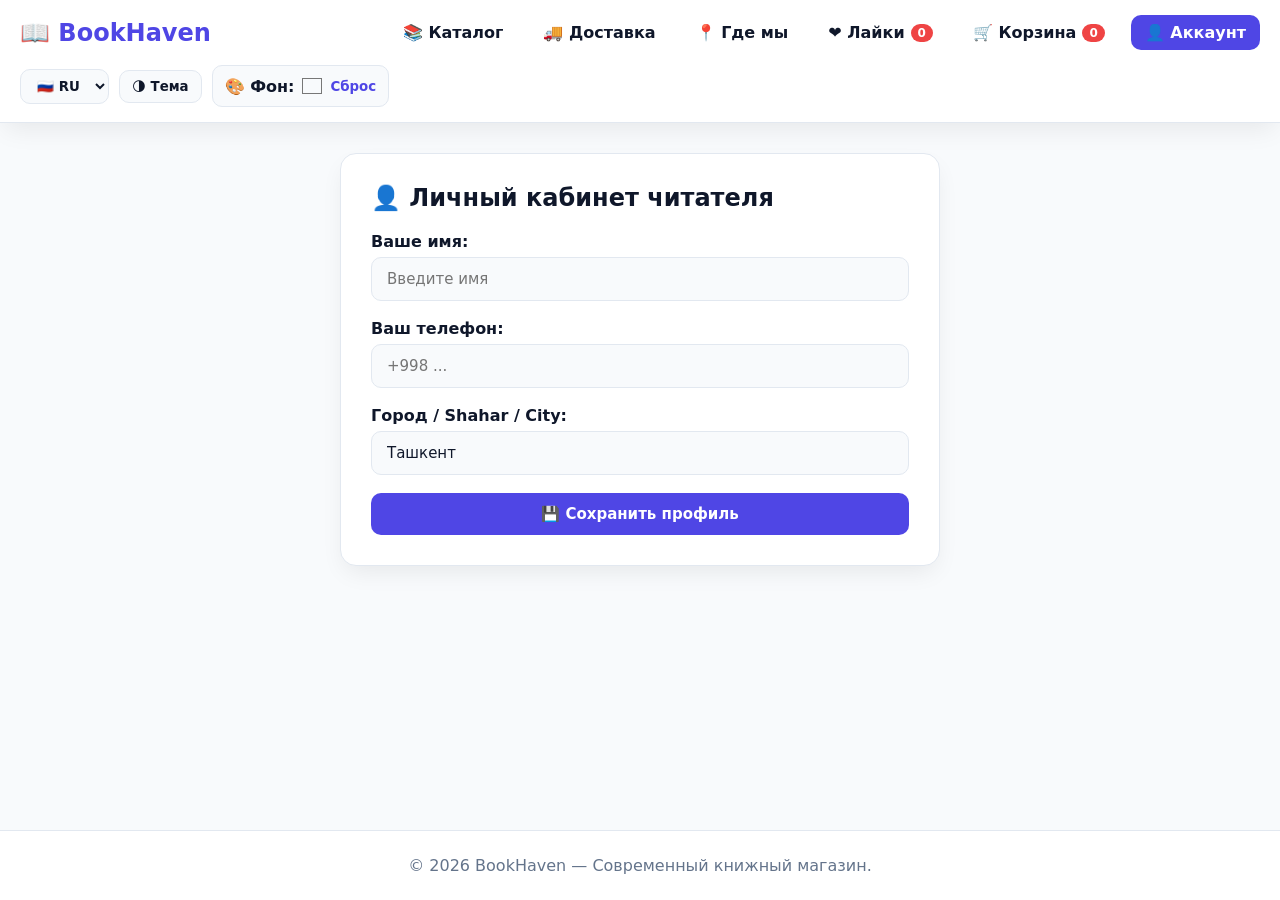
<file: account.html>
<!DOCTYPE html>
<html lang="ru">
<head>
  <meta charset="UTF-8">
  <meta name="viewport" content="width=device-width, initial-scale=1.0">
  <title>Аккаунт — BookHaven</title>
  <link rel="stylesheet" href="style.css">
</head>
<body>

  <header>
    <div class="navbar">
      <a href="index.html" class="logo">📖 BookHaven</a>
      <ul class="nav-links">
        <li><a href="index.html" data-i18n="nav_home">📚 Каталог</a></li>
        <li><a href="delivery.html" data-i18n="nav_delivery">🚚 Доставка</a></li>
        <li><a href="location.html" data-i18n="nav_location">📍 Где мы</a></li>
        <li><a href="favorites.html"><span data-i18n="nav_fav">❤️ Лайки</span> <span class="badge" id="favBadge">0</span></a></li>
        <li><a href="cart.html"><span data-i18n="nav_cart">🛒 Корзина</span> <span class="badge" id="cartBadge">0</span></a></li>
        <li><a href="account.html" class="active" data-i18n="nav_acc">👤 Аккаунт</a></li>
      </ul>
      <div class="controls">
        <select id="langSelect" class="lang-select">
          <option value="ru">🇷🇺 RU</option>
          <option value="uz">🇺🇿 UZ</option>
          <option value="en">🇬🇧 EN</option>
        </select>
        <button id="themeBtn" class="theme-btn" data-i18n="theme_btn">🌗 Тема</button>
        <div class="color-picker-wrapper">
          <span data-i18n="bg_label">🎨 Фон:</span>
          <input type="color" id="bgPicker" value="#f8fafc">
          <button id="resetBgBtn" style="border:none; background:none; cursor:pointer; color:var(--primary); font-weight:bold;" data-i18n="reset_bg">Сброс</button>
        </div>
      </div>
    </div>
  </header>

  <main>
    <div class="info-card" style="max-width: 600px; margin: 0 auto;">
      <h2 data-i18n="acc_title" style="margin-bottom: 20px;">👤 Личный кабинет читателя</h2>
      <form id="accountForm" onsubmit="saveAccountProfile(event)">
        <div class="form-group">
          <label data-i18n="name_label">Ваше имя:</label>
          <input type="text" id="accName" required placeholder="Введите имя">
        </div>
        <div class="form-group">
          <label data-i18n="phone_label">Ваш телефон:</label>
          <input type="tel" id="accPhone" required placeholder="+998 ...">
        </div>
        <div class="form-group">
          <label>Город / Shahar / City:</label>
          <input type="text" id="accCity" required>
        </div>
        <button type="submit" class="btn" data-i18n="acc_save">💾 Сохранить профиль</button>
      </form>
    </div>
  </main>

  <footer>
    <p>© 2026 BookHaven — Современный книжный магазин.</p>
  </footer>

  <script src="script.js"></script>
</body>
</html>
</file>
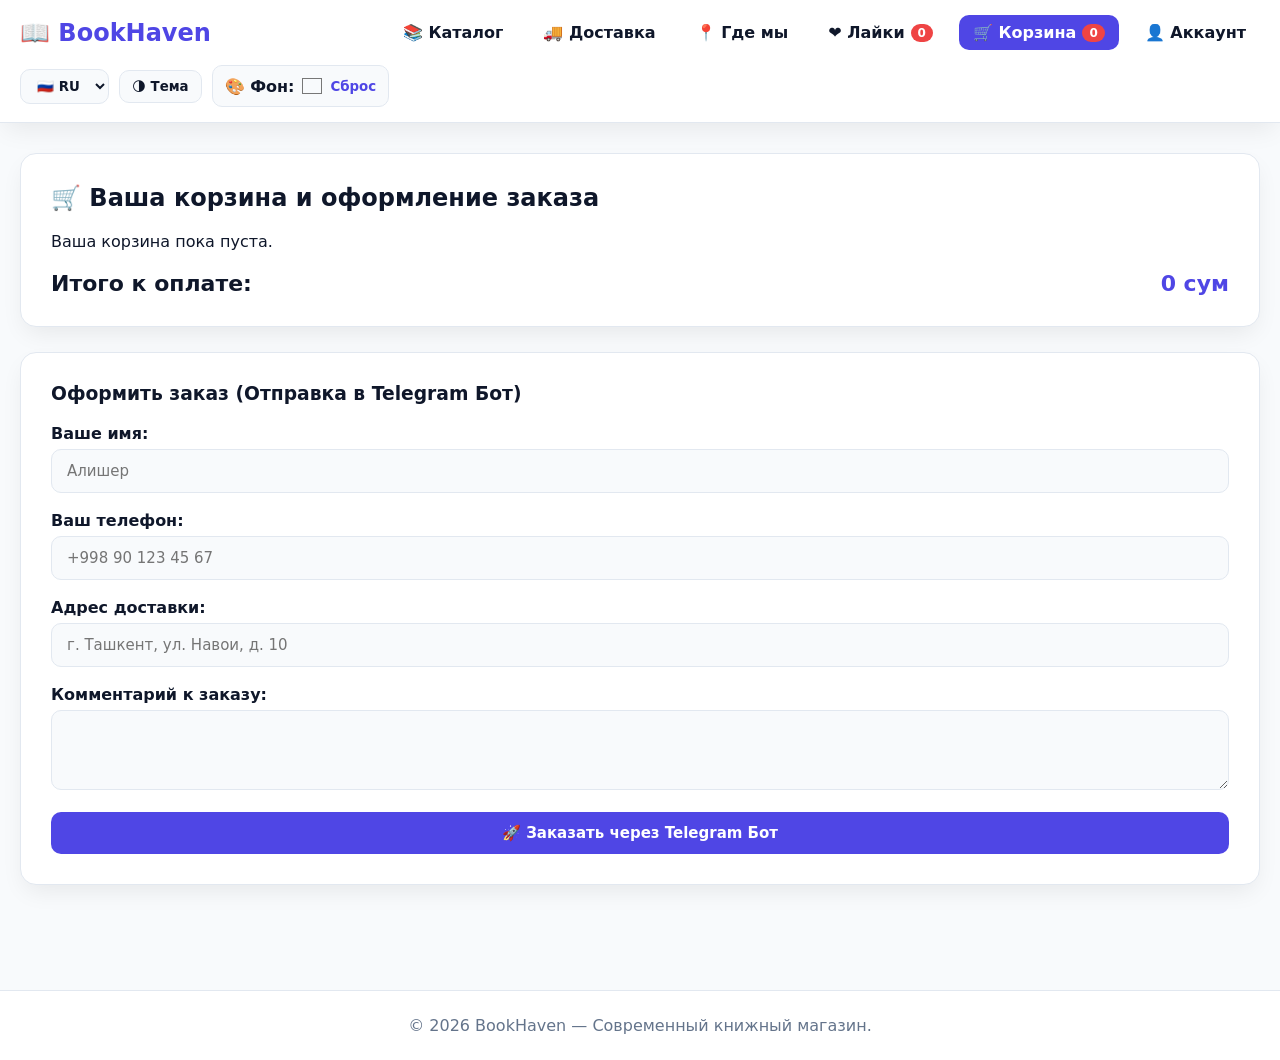
<file: cart.html>
<!DOCTYPE html>
<html lang="ru">
<head>
  <meta charset="UTF-8">
  <meta name="viewport" content="width=device-width, initial-scale=1.0">
  <title>Корзина — BookHaven</title>
  <link rel="stylesheet" href="style.css">
</head>
<body>

  <header>
    <div class="navbar">
      <a href="index.html" class="logo">📖 BookHaven</a>
      <ul class="nav-links">
        <li><a href="index.html" data-i18n="nav_home">📚 Каталог</a></li>
        <li><a href="delivery.html" data-i18n="nav_delivery">🚚 Доставка</a></li>
        <li><a href="location.html" data-i18n="nav_location">📍 Где мы</a></li>
        <li><a href="favorites.html"><span data-i18n="nav_fav">❤️ Лайки</span> <span class="badge" id="favBadge">0</span></a></li>
        <li><a href="cart.html" class="active"><span data-i18n="nav_cart">🛒 Корзина</span> <span class="badge" id="cartBadge">0</span></a></li>
        <li><a href="account.html" data-i18n="nav_acc">👤 Аккаунт</a></li>
      </ul>
      <div class="controls">
        <select id="langSelect" class="lang-select">
          <option value="ru">🇷🇺 RU</option>
          <option value="uz">🇺🇿 UZ</option>
          <option value="en">🇬🇧 EN</option>
        </select>
        <button id="themeBtn" class="theme-btn" data-i18n="theme_btn">🌗 Тема</button>
        <div class="color-picker-wrapper">
          <span data-i18n="bg_label">🎨 Фон:</span>
          <input type="color" id="bgPicker" value="#f8fafc">
          <button id="resetBgBtn" style="border:none; background:none; cursor:pointer; color:var(--primary); font-weight:bold;" data-i18n="reset_bg">Сброс</button>
        </div>
      </div>
    </div>
  </header>

  <main>
    <div class="info-card">
      <h2 data-i18n="cart_title" style="margin-bottom: 20px;">🛒 Ваша корзина и оформление заказа</h2>
      <div id="cartList"></div>
      <div style="margin-top: 20px; font-size: 22px; font-weight: 800; display: flex; justify-content: space-between;">
        <span data-i18n="total_label">Итого к оплате:</span>
        <span id="cartTotal" style="color: var(--primary);">0 сум</span>
      </div>
    </div>

    <div class="info-card">
      <h3 data-i18n="order_title" style="margin-bottom: 20px;">Оформить заказ (Отправка в Telegram Бот)</h3>
      <form onsubmit="submitOrderToTelegram(event)">
        <div class="form-group">
          <label data-i18n="name_label">Ваше имя:</label>
          <input type="text" id="orderName" required placeholder="Алишер">
        </div>
        <div class="form-group">
          <label data-i18n="phone_label">Ваш телефон:</label>
          <input type="tel" id="orderPhone" required placeholder="+998 90 123 45 67">
        </div>
        <div class="form-group">
          <label data-i18n="address_label">Адрес доставки:</label>
          <input type="text" id="orderAddress" required placeholder="г. Ташкент, ул. Навои, д. 10">
        </div>
        <div class="form-group">
          <label data-i18n="comment_label">Комментарий к заказу:</label>
          <textarea id="orderComment" rows="3"></textarea>
        </div>
        <button type="submit" class="btn" data-i18n="send_order">🚀 Заказать через Telegram Бот</button>
      </form>
    </div>
  </main>

  <footer>
    <p>© 2026 BookHaven — Современный книжный магазин.</p>
  </footer>

  <script src="script.js"></script>
</body>
</html>
</file>
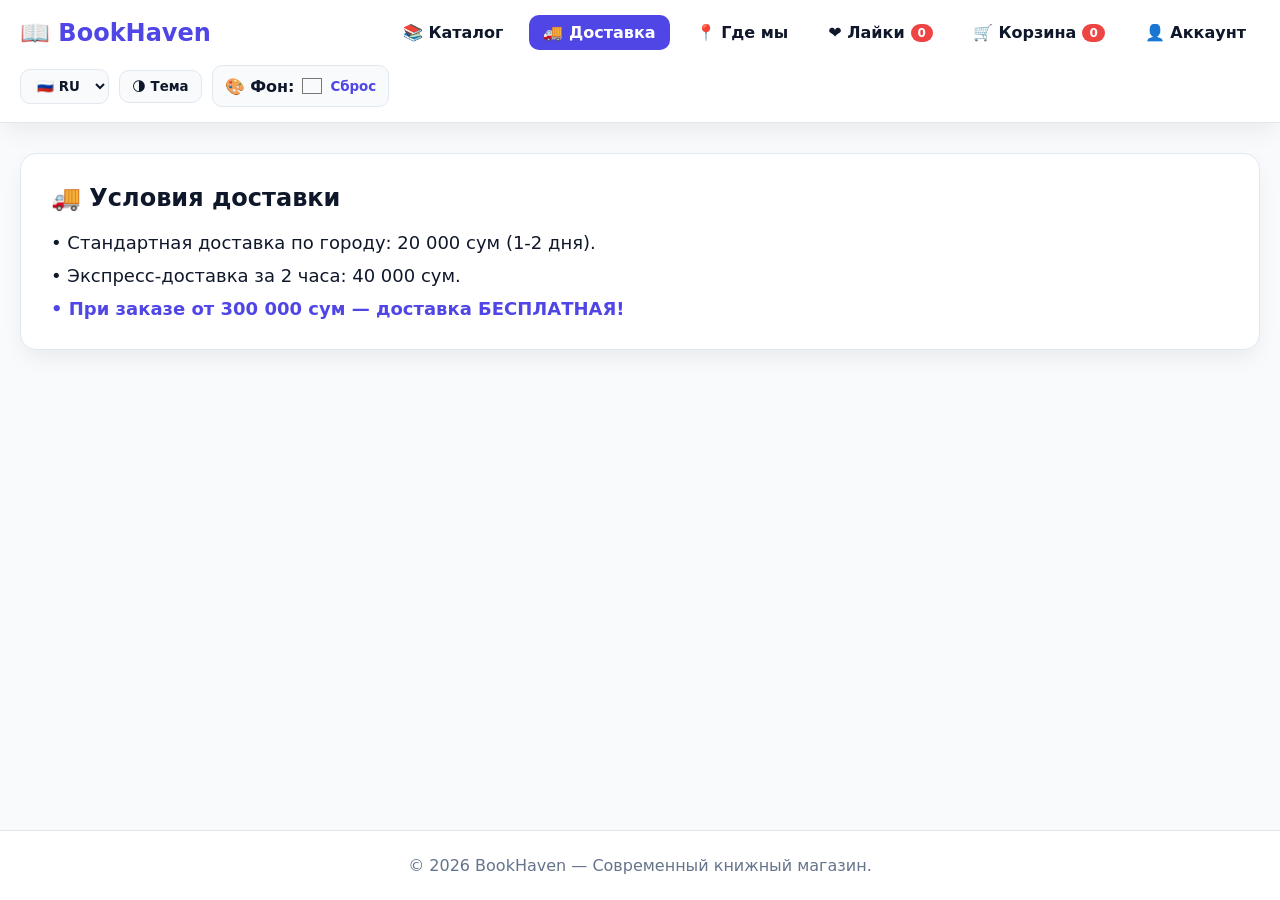
<file: delivery.html>
<!DOCTYPE html>
<html lang="ru">
<head>
  <meta charset="UTF-8">
  <meta name="viewport" content="width=device-width, initial-scale=1.0">
  <title>Доставка — BookHaven</title>
  <link rel="stylesheet" href="style.css">
</head>
<body>

  <header>
    <div class="navbar">
      <a href="index.html" class="logo">📖 BookHaven</a>
      <ul class="nav-links">
        <li><a href="index.html" data-i18n="nav_home">📚 Каталог</a></li>
        <li><a href="delivery.html" class="active" data-i18n="nav_delivery">🚚 Доставка</a></li>
        <li><a href="location.html" data-i18n="nav_location">📍 Где мы</a></li>
        <li><a href="favorites.html"><span data-i18n="nav_fav">❤️ Лайки</span> <span class="badge" id="favBadge">0</span></a></li>
        <li><a href="cart.html"><span data-i18n="nav_cart">🛒 Корзина</span> <span class="badge" id="cartBadge">0</span></a></li>
        <li><a href="account.html" data-i18n="nav_acc">👤 Аккаунт</a></li>
      </ul>
      <div class="controls">
        <select id="langSelect" class="lang-select">
          <option value="ru">🇷🇺 RU</option>
          <option value="uz">🇺🇿 UZ</option>
          <option value="en">🇬🇧 EN</option>
        </select>
        <button id="themeBtn" class="theme-btn" data-i18n="theme_btn">🌗 Тема</button>
        <div class="color-picker-wrapper">
          <span data-i18n="bg_label">🎨 Фон:</span>
          <input type="color" id="bgPicker" value="#f8fafc">
          <button id="resetBgBtn" style="border:none; background:none; cursor:pointer; color:var(--primary); font-weight:bold;" data-i18n="reset_bg">Сброс</button>
        </div>
      </div>
    </div>
  </header>

  <main>
    <div class="info-card">
      <h2 data-i18n="delivery_title" style="margin-bottom: 20px;">🚚 Условия доставки</h2>
      <p data-i18n="delivery_text1" style="font-size: 18px; margin-bottom: 12px;"></p>
      <p data-i18n="delivery_text2" style="font-size: 18px; margin-bottom: 12px;"></p>
      <p data-i18n="delivery_text3" style="font-size: 18px; font-weight: bold; color: var(--primary);"></p>
    </div>
  </main>

  <footer>
    <p>© 2026 BookHaven — Современный книжный магазин.</p>
  </footer>

  <script src="script.js"></script>
</body>
</html>
</file>
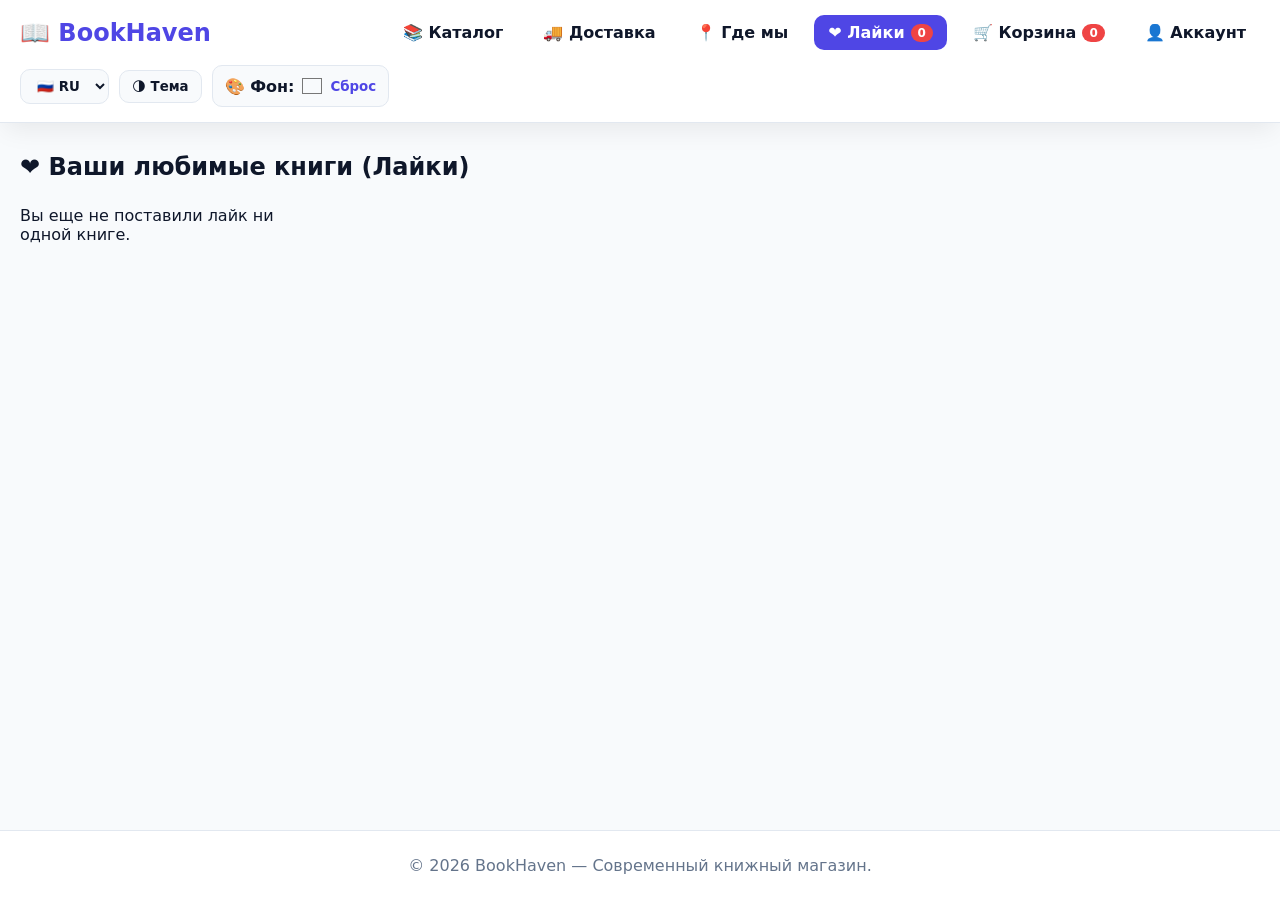
<file: favorites.html>
<!DOCTYPE html>
<html lang="ru">
<head>
  <meta charset="UTF-8">
  <meta name="viewport" content="width=device-width, initial-scale=1.0">
  <title>Лайки — BookHaven</title>
  <link rel="stylesheet" href="style.css">
</head>
<body>

  <header>
    <div class="navbar">
      <a href="index.html" class="logo">📖 BookHaven</a>
      <ul class="nav-links">
        <li><a href="index.html" data-i18n="nav_home">📚 Каталог</a></li>
        <li><a href="delivery.html" data-i18n="nav_delivery">🚚 Доставка</a></li>
        <li><a href="location.html" data-i18n="nav_location">📍 Где мы</a></li>
        <li><a href="favorites.html" class="active"><span data-i18n="nav_fav">❤️ Лайки</span> <span class="badge" id="favBadge">0</span></a></li>
        <li><a href="cart.html"><span data-i18n="nav_cart">🛒 Корзина</span> <span class="badge" id="cartBadge">0</span></a></li>
        <li><a href="account.html" data-i18n="nav_acc">👤 Аккаунт</a></li>
      </ul>
      <div class="controls">
        <select id="langSelect" class="lang-select">
          <option value="ru">🇷🇺 RU</option>
          <option value="uz">🇺🇿 UZ</option>
          <option value="en">🇬🇧 EN</option>
        </select>
        <button id="themeBtn" class="theme-btn" data-i18n="theme_btn">🌗 Тема</button>
        <div class="color-picker-wrapper">
          <span data-i18n="bg_label">🎨 Фон:</span>
          <input type="color" id="bgPicker" value="#f8fafc">
          <button id="resetBgBtn" style="border:none; background:none; cursor:pointer; color:var(--primary); font-weight:bold;" data-i18n="reset_bg">Сброс</button>
        </div>
      </div>
    </div>
  </header>

  <main>
    <h2 data-i18n="fav_title" style="margin-bottom: 25px;">❤️ Ваши любимые книги (Лайки)</h2>
    <div id="favGrid" class="books-grid"></div>
  </main>

  <footer>
    <p>© 2026 BookHaven — Современный книжный магазин.</p>
  </footer>

  <script src="script.js"></script>
</body>
</html>
</file>
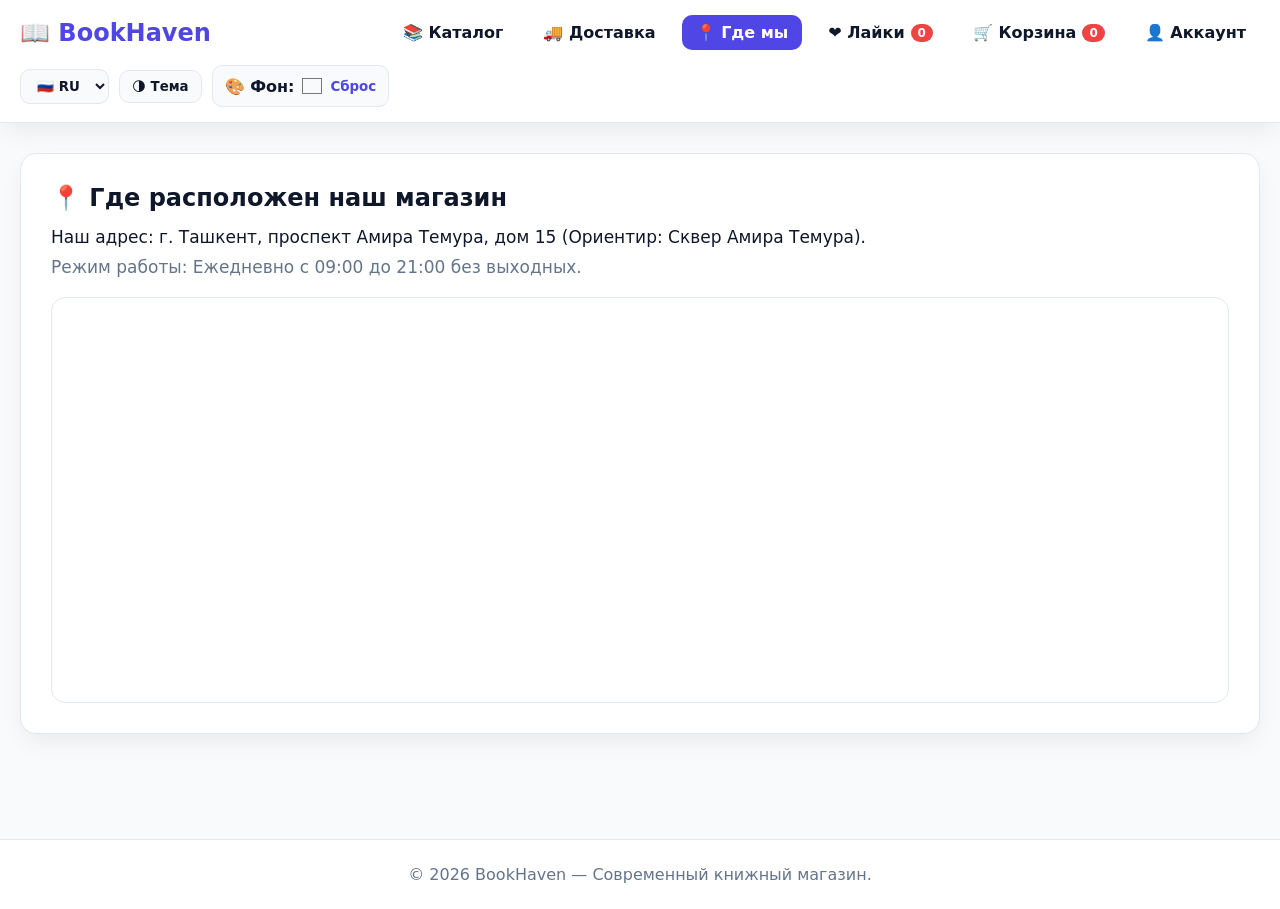
<file: location.html>
<!DOCTYPE html>
<html lang="ru">
<head>
  <meta charset="UTF-8">
  <meta name="viewport" content="width=device-width, initial-scale=1.0">
  <title>Где мы — BookHaven</title>
  <link rel="stylesheet" href="style.css">
</head>
<body>

  <header>
    <div class="navbar">
      <a href="index.html" class="logo">📖 BookHaven</a>
      <ul class="nav-links">
        <li><a href="index.html" data-i18n="nav_home">📚 Каталог</a></li>
        <li><a href="delivery.html" data-i18n="nav_delivery">🚚 Доставка</a></li>
        <li><a href="location.html" class="active" data-i18n="nav_location">📍 Где мы</a></li>
        <li><a href="favorites.html"><span data-i18n="nav_fav">❤️ Лайки</span> <span class="badge" id="favBadge">0</span></a></li>
        <li><a href="cart.html"><span data-i18n="nav_cart">🛒 Корзина</span> <span class="badge" id="cartBadge">0</span></a></li>
        <li><a href="account.html" data-i18n="nav_acc">👤 Аккаунт</a></li>
      </ul>
      <div class="controls">
        <select id="langSelect" class="lang-select">
          <option value="ru">🇷🇺 RU</option>
          <option value="uz">🇺🇿 UZ</option>
          <option value="en">🇬🇧 EN</option>
        </select>
        <button id="themeBtn" class="theme-btn" data-i18n="theme_btn">🌗 Тема</button>
        <div class="color-picker-wrapper">
          <span data-i18n="bg_label">🎨 Фон:</span>
          <input type="color" id="bgPicker" value="#f8fafc">
          <button id="resetBgBtn" style="border:none; background:none; cursor:pointer; color:var(--primary); font-weight:bold;" data-i18n="reset_bg">Сброс</button>
        </div>
      </div>
    </div>
  </header>

  <main>
    <div class="info-card">
      <h2 data-i18n="loc_title" style="margin-bottom: 15px;">📍 Где расположен наш магазин</h2>
      <p data-i18n="loc_address" style="font-size: 17px; margin-bottom: 10px;"></p>
      <p data-i18n="loc_hours" style="font-size: 17px; margin-bottom: 20px; color: var(--text-muted);"></p>
      
      <div style="border-radius: 14px; overflow: hidden; border: 1px solid var(--border);">
        <iframe 
          src="https://www.openstreetmap.org/export/embed.html?bbox=69.2700%2C41.3050%2C69.2900%2C41.3180&amp;layer=mapnik&amp;marker=41.3111%2C69.2797" 
          width="100%" 
          height="400" 
          style="border:0;">
        </iframe>
      </div>
    </div>
  </main>

  <footer>
    <p>© 2026 BookHaven — Современный книжный магазин.</p>
  </footer>

  <script src="script.js"></script>
</body>
</html>
</file>
<file: style.css>
:root {
  --bg-color: #f8fafc;
  --card-bg: #ffffff;
  --text-color: #0f172a;
  --text-muted: #64748b;
  --primary: #4f46e5;
  --primary-hover: #4338ca;
  --accent: #ef4444;
  --border: #e2e8f0;
  --shadow: 0 10px 25px -5px rgba(0, 0, 0, 0.08);
}

body.dark-mode {
  --bg-color: #0f172a;
  --card-bg: #1e293b;
  --text-color: #f8fafc;
  --text-muted: #94a3b8;
  --primary: #6366f1;
  --primary-hover: #818cf8;
  --border: #334155;
  --shadow: 0 10px 25px -5px rgba(0, 0, 0, 0.4);
}

* {
  box-sizing: border-box;
  margin: 0;
  padding: 0;
  font-family: 'Segoe UI', system-ui, -apple-system, sans-serif;
  transition: background-color 0.25s ease, color 0.2s ease, border-color 0.2s ease;
}

body {
  background-color: var(--bg-color);
  color: var(--text-color);
  min-height: 100vh;
  display: flex;
  flex-direction: column;
}

/* Шапка и Навигация */
header {
  background-color: var(--card-bg);
  border-bottom: 1px solid var(--border);
  position: sticky;
  top: 0;
  z-index: 100;
  box-shadow: var(--shadow);
}

.navbar {
  max-width: 1280px;
  margin: 0 auto;
  padding: 15px 20px;
  display: flex;
  flex-wrap: wrap;
  justify-content: space-between;
  align-items: center;
  gap: 15px;
}

.logo {
  font-size: 24px;
  font-weight: 800;
  color: var(--primary);
  text-decoration: none;
  display: flex;
  align-items: center;
  gap: 8px;
}

.nav-links {
  display: flex;
  flex-wrap: wrap;
  gap: 12px;
  list-style: none;
}

.nav-links a {
  text-decoration: none;
  color: var(--text-color);
  font-weight: 600;
  padding: 8px 14px;
  border-radius: 10px;
  display: flex;
  align-items: center;
  gap: 6px;
}

.nav-links a:hover, .nav-links a.active {
  background-color: var(--primary);
  color: #ffffff;
}

.badge {
  background-color: var(--accent);
  color: white;
  font-size: 12px;
  padding: 2px 7px;
  border-radius: 20px;
  font-weight: bold;
}

/* Панель управления (Язык, Тема, Цвет фона) */
.controls {
  display: flex;
  align-items: center;
  gap: 10px;
  flex-wrap: wrap;
}

.lang-select, .theme-btn, .color-picker-wrapper {
  background-color: var(--bg-color);
  color: var(--text-color);
  border: 1px solid var(--border);
  padding: 8px 12px;
  border-radius: 10px;
  cursor: pointer;
  font-weight: 600;
  display: flex;
  align-items: center;
  gap: 6px;
}

.color-picker-wrapper input[type="color"] {
  border: none;
  width: 24px;
  height: 24px;
  cursor: pointer;
  background: none;
}

/* Основной контент */
main {
  max-width: 1280px;
  width: 100%;
  margin: 30px auto;
  padding: 0 20px;
  flex: 1;
}

.hero {
  background: linear-gradient(135deg, var(--primary), #9333ea);
  color: white;
  padding: 50px 35px;
  border-radius: 20px;
  margin-bottom: 35px;
  text-align: center;
  box-shadow: var(--shadow);
}

.hero h1 {
  font-size: 36px;
  margin-bottom: 12px;
}

.hero p {
  font-size: 18px;
  opacity: 0.9;
}

/* Поиск и Фильтры */
.filter-bar {
  display: flex;
  flex-wrap: wrap;
  gap: 15px;
  margin-bottom: 30px;
  justify-content: space-between;
}

.search-input {
  flex: 1;
  min-width: 260px;
  padding: 12px 18px;
  border-radius: 12px;
  border: 1px solid var(--border);
  background-color: var(--card-bg);
  color: var(--text-color);
  font-size: 16px;
}

/* Сетка книг */
.books-grid {
  display: grid;
  grid-template-columns: repeat(auto-fill, minmax(250px, 1fr));
  gap: 25px;
}

.book-card {
  background-color: var(--card-bg);
  border: 1px solid var(--border);
  border-radius: 16px;
  overflow: hidden;
  box-shadow: var(--shadow);
  display: flex;
  flex-direction: column;
  position: relative;
  transition: transform 0.25s ease;
}

.book-card:hover {
  transform: translateY(-6px);
}

.book-img-wrapper {
  height: 320px;
  background-color: #e2e8f0;
  display: flex;
  align-items: center;
  justify-content: center;
  overflow: hidden;
  position: relative;
}

.book-img-wrapper img {
  width: 100%;
  height: 100%;
  object-fit: cover;
}

.like-btn {
  position: absolute;
  top: 12px;
  right: 12px;
  background: rgba(255, 255, 255, 0.9);
  border: none;
  width: 40px;
  height: 40px;
  border-radius: 50%;
  font-size: 20px;
  cursor: pointer;
  display: flex;
  align-items: center;
  justify-content: center;
  box-shadow: 0 4px 10px rgba(0,0,0,0.15);
}

.like-btn.liked {
  color: #ef4444;
}

.book-info {
  padding: 18px;
  display: flex;
  flex-direction: column;
  flex: 1;
}

.book-title {
  font-size: 18px;
  font-weight: 700;
  margin-bottom: 6px;
}

.book-author {
  color: var(--text-muted);
  font-size: 14px;
  margin-bottom: 12px;
}

.book-price {
  font-size: 19px;
  font-weight: 800;
  color: var(--primary);
  margin-top: auto;
  margin-bottom: 14px;
}

.btn {
  background-color: var(--primary);
  color: white;
  border: none;
  padding: 12px 18px;
  border-radius: 10px;
  font-weight: 600;
  cursor: pointer;
  width: 100%;
  font-size: 15px;
}

.btn:hover {
  background-color: var(--primary-hover);
}

.btn-danger {
  background-color: var(--accent);
}

/* Карточки информационных страниц */
.info-card {
  background-color: var(--card-bg);
  border: 1px solid var(--border);
  border-radius: 16px;
  padding: 30px;
  box-shadow: var(--shadow);
  margin-bottom: 25px;
}

.form-group {
  margin-bottom: 18px;
}

.form-group label {
  display: block;
  margin-bottom: 6px;
  font-weight: 600;
}

.form-group input, .form-group textarea, .form-group select {
  width: 100%;
  padding: 12px 15px;
  border-radius: 10px;
  border: 1px solid var(--border);
  background-color: var(--bg-color);
  color: var(--text-color);
  font-size: 15px;
}

.cart-item {
  display: flex;
  align-items: center;
  justify-content: space-between;
  padding: 15px 0;
  border-bottom: 1px solid var(--border);
  gap: 15px;
  flex-wrap: wrap;
}

.cart-item img {
  width: 60px;
  height: 85px;
  object-fit: cover;
  border-radius: 8px;
}

/* Подвал */
footer {
  background-color: var(--card-bg);
  border-top: 1px solid var(--border);
  padding: 25px 20px;
  text-align: center;
  color: var(--text-muted);
  margin-top: 50px;
}
</file>
